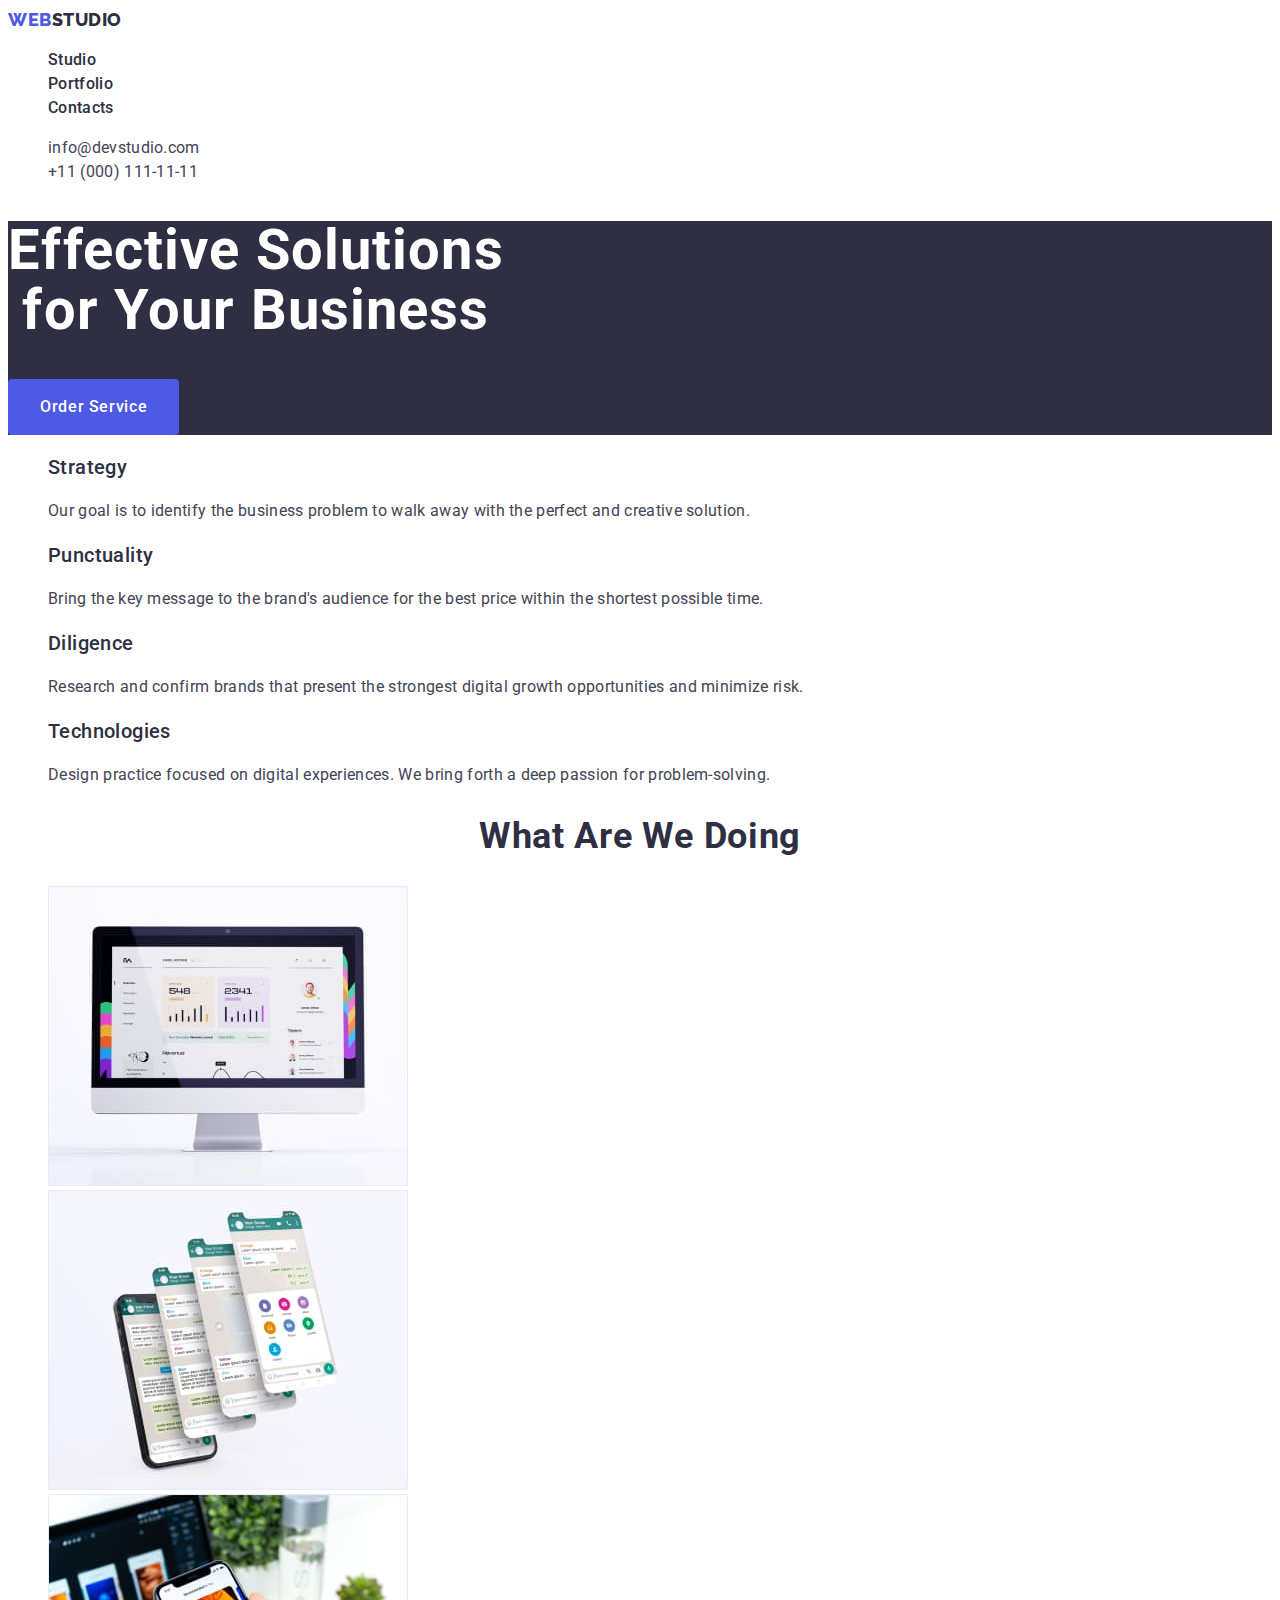
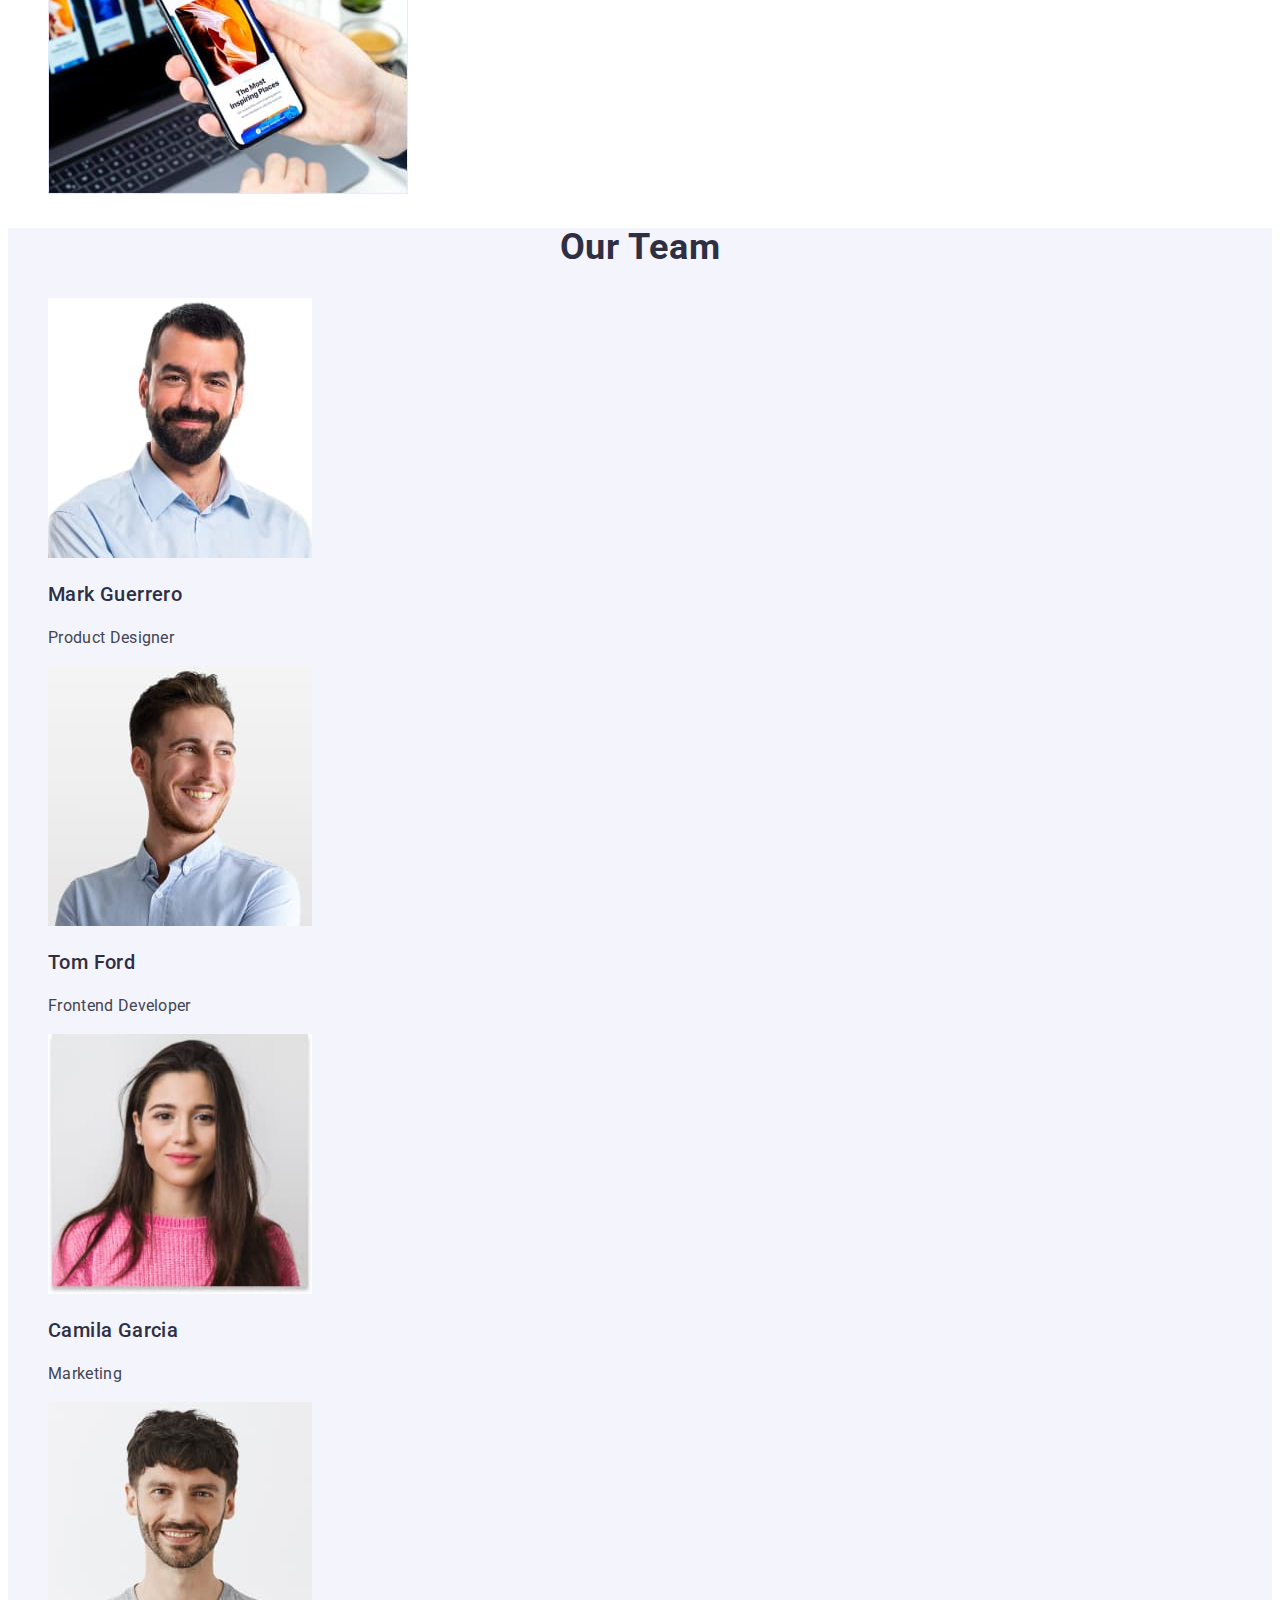
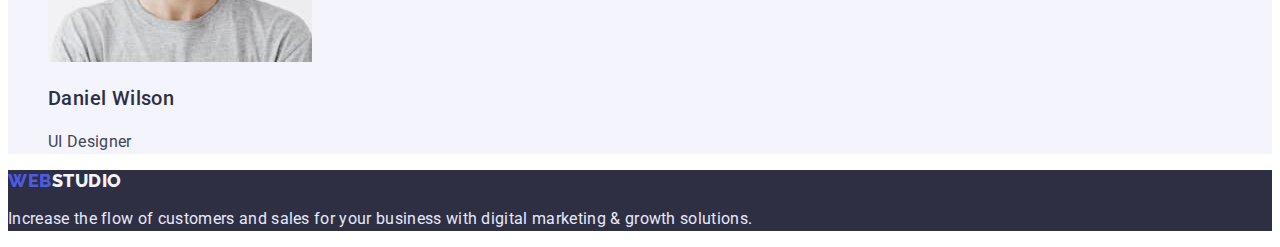
<file: index.html>
<!DOCTYPE html>

<html lang="en">
<head>
    <meta charset="UTF-8">
    <meta http-equiv="X-UA-Compatible" content="IE=edge">
    <meta name="viewport" content="width=device-width, initial-scale=1.0">
    <title>Studio</title>
    <link rel="preconnect" href="https://fonts.googleapis.com">
    <link rel="preconnect" href="https://fonts.gstatic.com" crossorigin>
    <link href="https://fonts.googleapis.com/css2?family=Raleway:wght@800&family=Roboto:wght@400;500;700;900&display=swap" rel="stylesheet">
    <link rel="stylesheet" href="./css/styles.css">
</head>
<body>

  <!--HEADER--> 
    <header class="header">
        <nav class="header-navigation">
            <a class="header-logo link" href="./index.html">
                Web <span class="header-logo-color">Studio</span>
            </a>
            <ul class="header list">
                <li class="header-item">
                    <a class="header-link link" href="./index.html">Studio</a>
                </li>
                <li class="header-item">
                    <a class="header-link link" href="./portfolio.html">Portfolio</a>
                </li>
                <li class="header-item">
                    <a class="header-link link" href="">Contacts</a>
                </li>
            </ul>
        </nav>
        <address>
            <ul class="contact list">
                <li class="contact-item">
                    <a class="header-contact link" href="mailto:info@devstudio.com">info@devstudio.com</a>
                </li>
                <li class="contact-item">
                    <a class="header-contact link" href="tel:+110001111111">+11 (000) 111-11-11</a>
                </li>
            </ul>
        </address>
    </header>
    
    <main>
         
  <!--HERO-->

        <section class="hero">
            <h1 class="hero-title">Effective Solutions for Your Business</h1>
            <button class="hero-btn" type="button">Order Service</button>
        </section>

  <!--ADVANTAGES-->      

        <section class="advantages">
            <h2 class="visually-hidden">Our advantages</h2>
            <ul class="advantages-list list">
                <li class="advantages-item">
                    <h3 class="advantages-subtitle">Strategy</h3>
                    <p class="advantages-text">Our goal is to identify the business problem to walk away with the perfect and creative solution. </p>
                </li>
                <li class="advantages-item">
                    <h3 class="advantages-subtitle">Punctuality</h3>
                    <p class="advantages-text">Bring the key message to the brand's audience for the best price within the shortest possible time.</p>
                </li>
                <li class="advantages-item">
                    <h3 class="advantages-subtitle">Diligence</h3>
                    <p class="advantages-text">Research and confirm brands that present the strongest digital growth opportunities and minimize risk.</p>
                </li>
                <li class="advantages-item">
                    <h3 class="advantages-subtitle">Technologies</h3>
                    <p class="advantages-text">Design practice focused on digital experiences. We bring forth a deep passion for problem-solving.</p>
                </li>
            </ul>
        </section>

  <!--WHAT ARE WE DOING-->

        <section class="examples">
            <h2 class="examples-title">What are we doing</h2>
            <ul class="examples-list list">
                <li class="examples-item">
                    <img src="./images/what-are-we-doing/desktop.jpg" alt="Desktop" width="360" height="300">
                </li>
                <li class="examples-item">
                    <img src="./images/what-are-we-doing/messenger.jpg" alt="Messenger" width="360" height="300">
                </li>
                <li class="examples-item">
                    <img src="./images/what-are-we-doing/site.jpg" alt="Site" width="360" height="300">
                </li>
            </ul>
        </section>

  <!--OUR TEAM-->

        <section class="team">
            <h2 class="team-title">Our Team</h2>
            <ul class="team-list list">
                <li class="team-item">
                    <img src="./images/our-team/mark-guerrero.jpg" alt="Mark Guerrero" width="264" height="260">
                    <h3 class="team-subtitle">Mark Guerrero</h3>
                    <p class="team-text">Product Designer</p>
                </li>
                <li class="team-item">
                    <img src="./images/our-team/tom-ford.jpg" alt="Tom Ford" width="264" height="260">
                    <h3 class="team-subtitle">Tom Ford</h3>
                    <p class="team-text">Frontend Developer</p>
                </li>
                <li class="team-item">
                    <img src="./images/our-team/camila-garcia.jpg" alt="Camila Garcia" width="264" height="260">
                    <h3 class="team-subtitle">Camila Garcia</h3>
                    <p class="team-text">Marketing</p>
                </li>
                <li class="team-item">
                    <img src="./images/our-team/daniel-wilson.jpg" alt="Daniel Wilson" width="264" height="260">
                    <h3 class="team-subtitle">Daniel Wilson</h3>
                    <p class="team-text">UI Designer</p>
                </li>
            </ul>
        </section>
    </main>

  <!--FOOTER-->
  
    <footer class="footer">
        <a class="footer-logo link" href="./index.html">Web <span class="footer-logo-color">Studio</span></a>
        <p class="footer-text">Increase the flow of customers and sales for your business with digital marketing & growth solutions.</p>
    </footer>
</body>
</html>
</file>
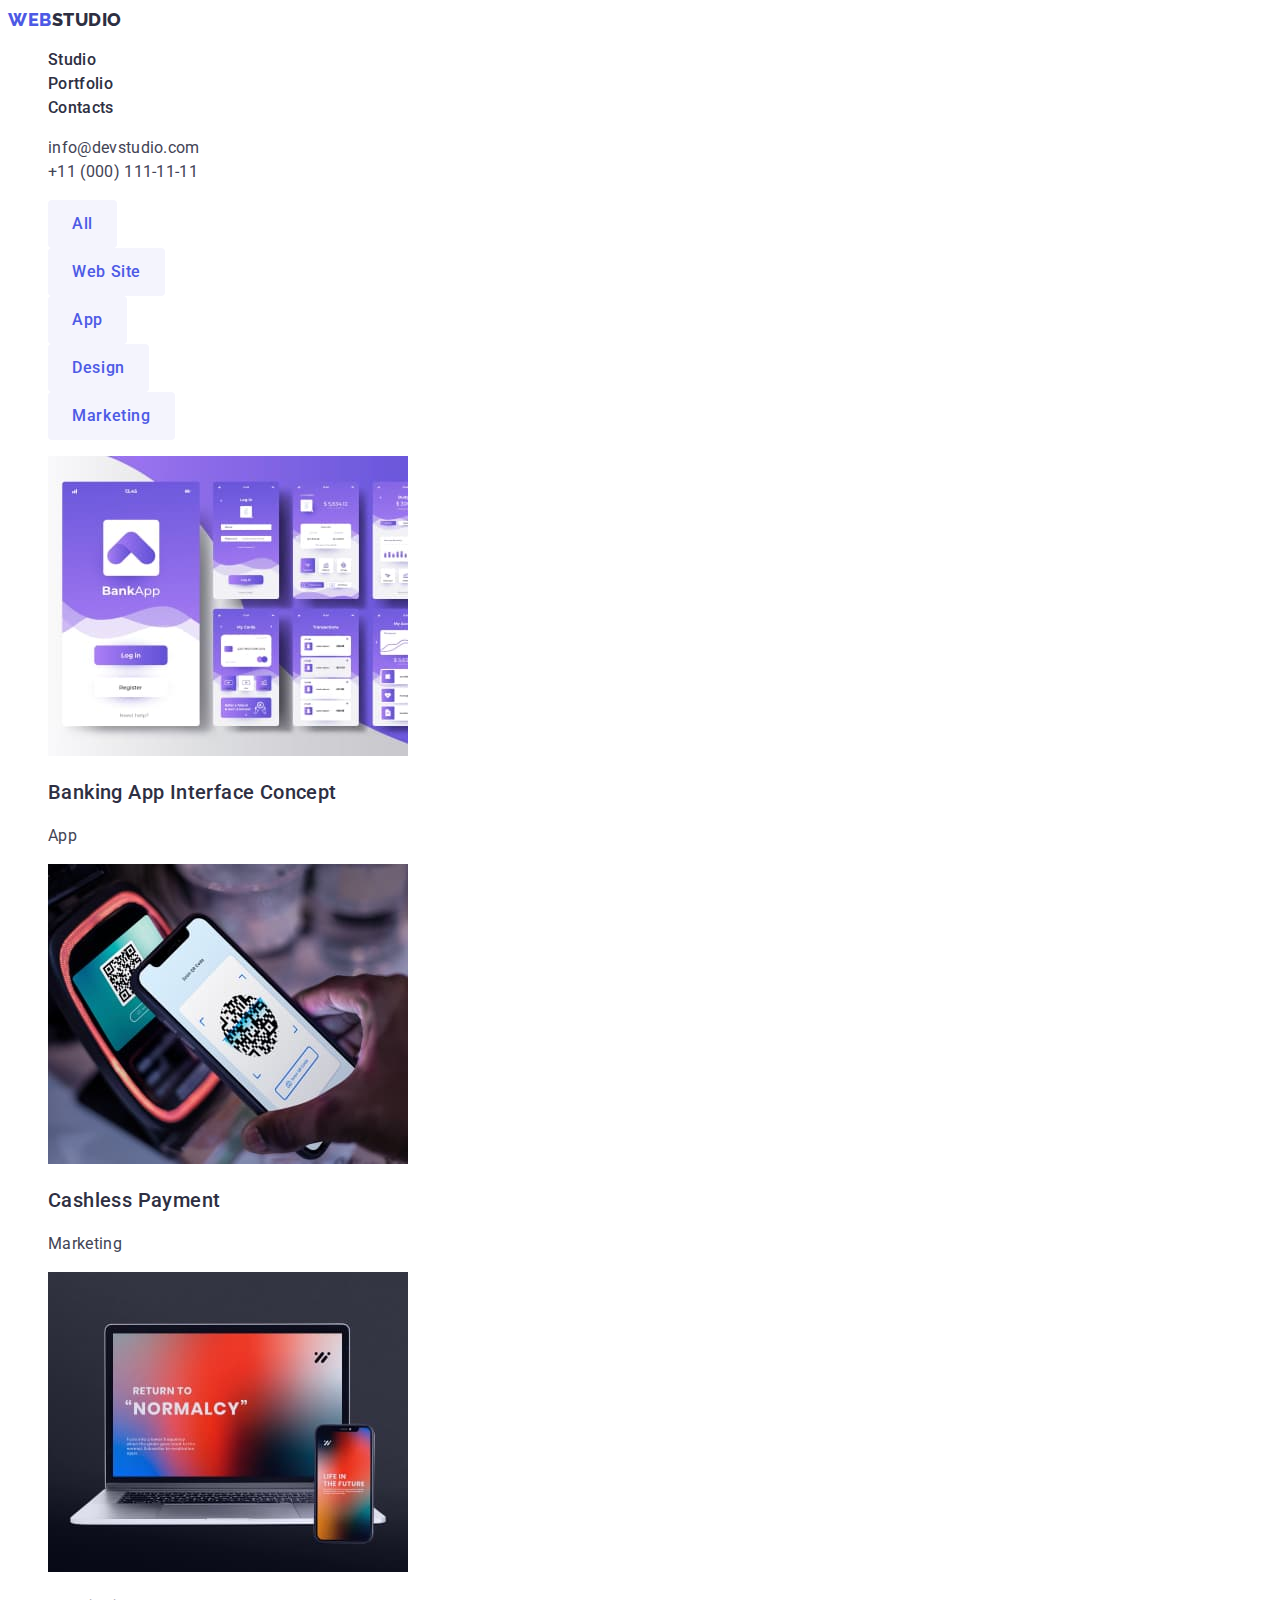
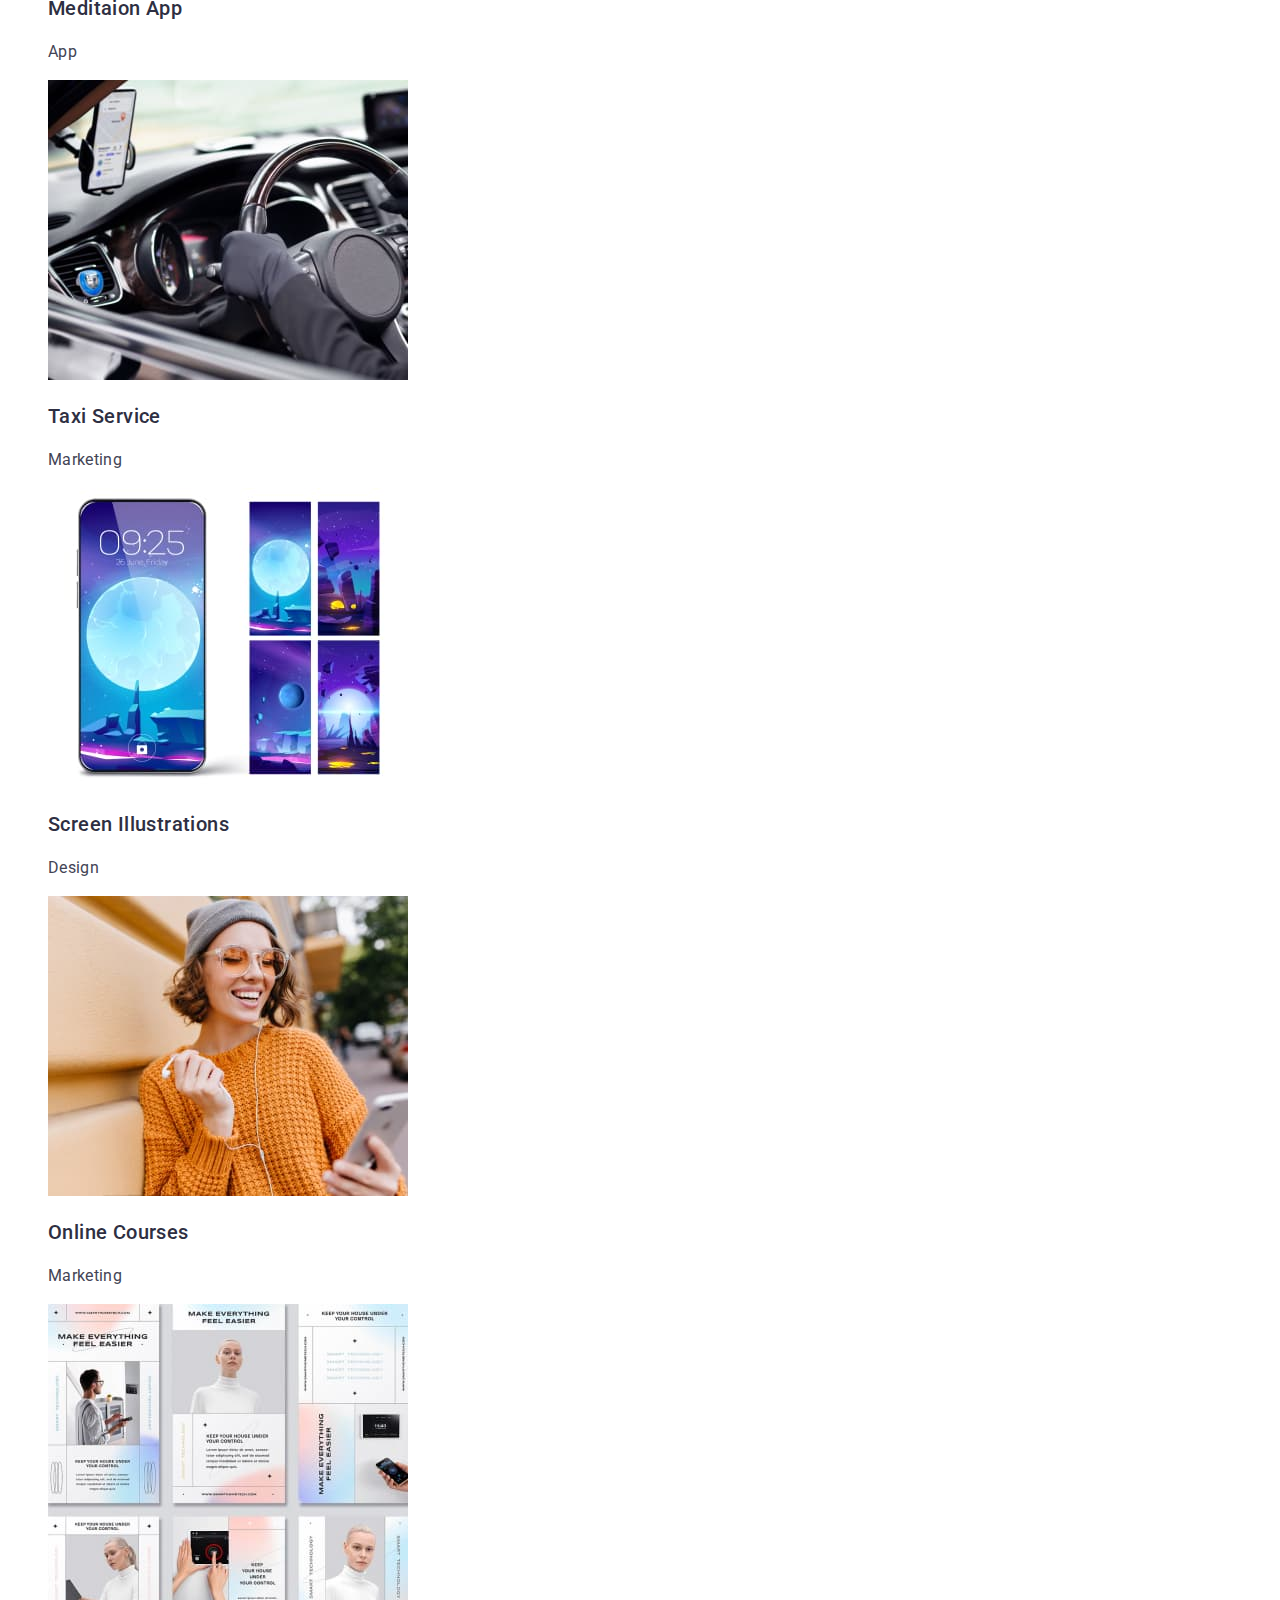
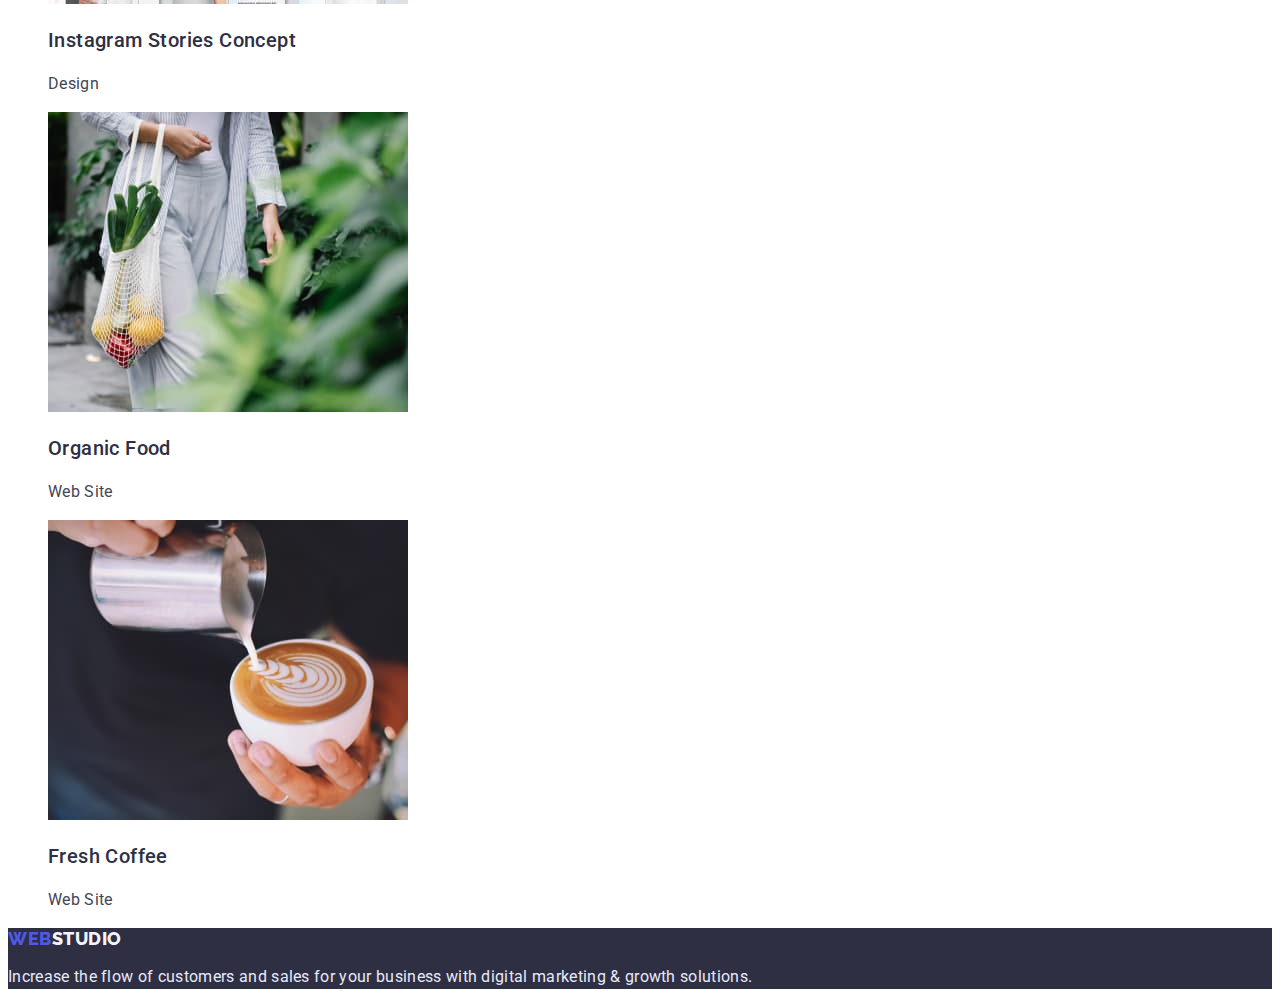
<file: portfolio.html>
<!DOCTYPE html>
<html lang="en">
<head>
    <meta charset="UTF-8">
    <meta http-equiv="X-UA-Compatible" content="IE=edge">
    <meta name="viewport" content="width=device-width, initial-scale=1.0">
    <title>Portfolio</title>
    <link rel="preconnect" href="https://fonts.googleapis.com">
    <link rel="preconnect" href="https://fonts.gstatic.com" crossorigin>
    <link href="https://fonts.googleapis.com/css2?family=Raleway:wght@800&family=Roboto:wght@400;500;700;900&display=swap" rel="stylesheet">
    <link rel="stylesheet" href="./css/styles.css">
</head>
<body>

  <!--HEADER--> 
  <header class="header">
    <nav class="header-navigation">
        <a class="header-logo link" href="./index.html">
            Web <span class="header-logo-color">Studio</span>
        </a>
        <ul class="header list">
            <li class="header-item">
                <a class="header-link link" href="./index.html">Studio</a>
            </li>
            <li class="header-item">
                <a class="header-link link" href="./portfolio.html">Portfolio</a>
            </li>
            <li class="header-item">
                <a class="header-link link" href="">Contacts</a>
            </li>
        </ul>
    </nav>
    <address>
        <ul class="contact list">
            <li class="contact-item">
                <a class="header-contact link" href="mailto:info@devstudio.com">info@devstudio.com</a>
            </li>
            <li class="contact-item">
                <a class="header-contact link" href="tel:+110001111111">+11 (000) 111-11-11</a>
            </li>
        </ul>
    </address>
</header>

<main>

 <!--PORTFOLIO--> 

        <section class="portfolio">
            <h1 class="visually-hidden">Portfolio of studio</h1>
            <h2 class="visually-hidden">Menu of button</h2>
            <ul class="menu-list list">
                <li class="menu-item">
                    <button class="menu-btn" type="button">All</button>
                </li>
                <li class="menu-item">
                    <button class="menu-btn" type="button">Web Site</button>
                </li>
                <li class="menu-item">
                    <button class="menu-btn" type="button">App</button>
                </li>
                <li class="menu-item">
                    <button class="menu-btn" type="button">Design</button>
                </li>
                <li class="menu-item">
                    <button class="menu-btn" type="button">Marketing</button>
                </li>
            </ul>

            <h2 class="visually-hidden">Portfolio</h2>
            <ul class="portfolio-list list">
                <li class="portfolio-item">
                    <img src="./images/portfolio/banking-app-interface-concept.jpg" alt="Banking app interface concept" width="360" height="300">
                    <h3 class="portfolio-subtitle">Banking App Interface Concept</h3>
                    <p class="portfolio-text">App</p>
                </li>
                <li class="portfolio-item">
                    <img src="./images/portfolio/cashless-payment.jpg" alt="Cashless payment" width="360" height="300">
                    <h3 class="portfolio-subtitle">Cashless Payment</h3>
                    <p class="portfolio-text">Marketing</p>
                </li>
                <li class="portfolio-item">
                    <img src="./images/portfolio/meditaion-app.jpg" alt="Meditaion app" width="360" height="300">
                    <h3 class="portfolio-subtitle">Meditaion App</h3>
                    <p class="portfolio-text">App</p>
                </li>
                <li class="portfolio-item">
                    <img src="./images/portfolio/taxi-service.jpg" alt="Taxi service" width="360" height="300">
                    <h3 class="portfolio-subtitle">Taxi Service</h3>
                    <p class="portfolio-text">Marketing</p>
                </li>
                <li class="portfolio-item">
                    <img src="./images/portfolio/screen-illustrations.jpg" alt="Screen illustrations" width="360" height="300">
                    <h3 class="portfolio-subtitle">Screen Illustrations</h3>
                    <p class="portfolio-text">Design</p>
                </li>
                <li class="portfolio-item">
                    <img src="./images/portfolio/online-courses.jpg" alt="Online courses" width="360" height="300">
                    <h3 class="portfolio-subtitle">Online Courses</h3>
                    <p class="portfolio-text">Marketing</p>
                </li>
                <li class="portfolio-item">
                    <img src="./images/portfolio/instagram-stories-concept.jpg" alt="Instagram stories-concept" width="360" height="300">
                    <h3 class="portfolio-subtitle">Instagram Stories Concept</h3>
                    <p class="portfolio-text">Design</p>
                </li>
                <li class="portfolio-item">
                    <img src="./images/portfolio/organic-food.jpg" alt="Organic food" width="360" height="300">
                    <h3 class="portfolio-subtitle">Organic Food</h3>
                    <p class="portfolio-text">Web Site</p>
                </li>
                <li class="portfolio-item">
                    <img src="./images/portfolio/fresh-coffee.jpg" alt="Fresh coffee" width="360" height="300">
                    <h3 class="portfolio-subtitle">Fresh Coffee</h3>
                    <p class="portfolio-text">Web Site</p>
                </li>
            </ul>
        </section> 
    </main>

  <!--FOOTER-->
  
  <footer class="footer">
    <a class="footer-logo link" href="./index.html">Web <span class="footer-logo-color">Studio</span></a>
    <p class="footer-text">Increase the flow of customers and sales for your business with digital marketing & growth solutions.</p>
</footer>
</body>
</html>
</file>
<file: css/styles.css>
:root {
    --primery-font:  'Roboto', sans-serif; 
    --secondary-font:  'Raleway', sans-serif;
    --primery-text-color: #2E2F42; /* NAVY BLUE */
    --secondary-text-color: #434455; /* SLATE */
    --tertiary-text-color: #4D5AE5; /* IRIS */
    --accent-color: #FFFFFF;
    --primery-link-color: #404BBF;
    --backgrounds-color: #F4F4FD;
    --cornflower-color: #E7E9FC;
}

body {
    font-family: var(--primery-font);
    color: var(--primery-text-color);
    background-color: var(--accent-color);
}

.list {
    list-style: none;
} 

.link {
    text-decoration: none;
}

/*======HEADER========*/

.header-logo {
    font-family: var(--secondary-font);
    font-size: normal;
    font-weight: 800;
    font-size: 18px;
    line-height: 1.33;
    display: flex;
    align-items: center;
    letter-spacing: 0.03em;
    text-transform: uppercase;
    color: var(--tertiary-text-color);
}

.header-logo-color {
    color: var(--primery-text-color);
}

.header-link {
    font-weight: 500;
    line-height: 1.5;
    letter-spacing: 0.02em;
    color: var(--primery-text-color);
}

.header-link:hover,
.header-link:focus {
    color: var(--primery-link-color);
}

.header-contact {
    line-height: 1.5;
    letter-spacing: 0.02em;
    color: var(--secondary-text-color);
    font-style: normal;
}

.header-contact:hover,
.header-contact:focus {
    color: var(--primery-link-color);
}

/*======HERO========*/

.hero-title {
    font-family: var(--primery-font);
    width: 496px;
    font-size: 56px;
    line-height: 1.07;
    text-align: center;
    letter-spacing: 0.02em;
    color: var(--accent-color);
}

.hero-btn {
    font-family: var(--primery-font);
    font-weight: 500;
    font-size: 16px;
    line-height: 1.5;
    display: flex;
    align-items: center;
    letter-spacing: 0.04em;
    cursor: pointer;
    color: var(--accent-color);
    background: var(--tertiary-text-color);
    border: none;
    padding: 16px 32px;
    border-radius: 4px;
}

.hero-btn:hover,
.hero-btn:focus {
    background: var(--primery-link-color);
}

.hero {
    background: var(--primery-text-color);
}


/*======ADVANTAGES========*/

.visually-hidden {
    position: absolute;
    width: 1px;
    height: 1px;
    margin: -1px;
    border: 0;
    padding: 0;
    
    white-space: nowrap;
    clip-path: inset(100%);
    clip: rect(0 0 0 0);
    overflow: hidden;
  }

.advantages-subtitle {
    font-weight: 500;
    font-size: 20px;
    line-height: 1.2;
    letter-spacing: 0.02em;
    color: var(--primery-text-color);  
}

.advantages-text {
    line-height: 1.5;
    letter-spacing: 0.02em;
    color: var(--secondary-text-color);
}

/*======WHAT ARE WE DOING========*/

.examples-title {
    font-weight: 700;
    font-size: 36px;
    line-height: 1.11;
    text-align: center;
    letter-spacing: 0.02em;
    text-transform: capitalize;
    color: var(--primery-text-color);
}

/*======OUR TEAM========*/

.team {
    background: var(--backgrounds-color);
}

.team-title {
    font-weight: 700;
    font-size: 36px;
    line-height: 1.11;
    text-align: center;
    letter-spacing: 0.02em;
    text-transform: capitalize;
    color: var(--primery-text-color);
}

.team-subtitle {
    font-weight: 500;
    font-size: 20px;
    line-height: 1.2;
    letter-spacing: 0.02em;
    color: var(--primery-text-color);
}

.team-text {
    line-height: 1.5;
    letter-spacing: 0.02em;
    color: var(--secondary-text-color);
}

/*======FOOTER========*/


.footer-logo {
    font-family: var(--secondary-font);
    font-style: normal;
    font-weight: 800;
    font-size: 18px;
    line-height: 1.17;
    display: flex;
    align-items: center;
    letter-spacing: 0.03em;
    text-transform: uppercase;
    color: var(--tertiary-text-color);
}

.footer-logo-color {
    color: var(--backgrounds-color);
}

.footer-text {
    line-height: 1.5;
    letter-spacing: 0.02em;
    color: var(--cornflower-color);
}

.footer {
    background: var(--primery-text-color);
}

/*======PORTFOLIO========*/

.menu-btn {
    font-family: inherit;
    font-weight: 500;
    font-size: 16px;
    line-height: 1.5;
    letter-spacing: 0.04em;
    cursor: pointer;
    color: var(--tertiary-text-color);
    background: var(--backgrounds-color);
    border: none;
    padding: 12px 24px;
    border-radius: 4px;
}

.menu-btn:hover,
.menu-btn:focus {
    background: var(--primery-link-color);
    color: var(--accent-color);
}

.portfolio-subtitle {
    font-weight: 500;
    font-size: 20px;
    line-height: 1.2;
    letter-spacing: 0.02em;
    color: var(--primery-text-color);
}

.portfolio-text {
    line-height: 1.5;
    letter-spacing: 0.02em;
    color: var(--secondary-text-color);
}
</file>
